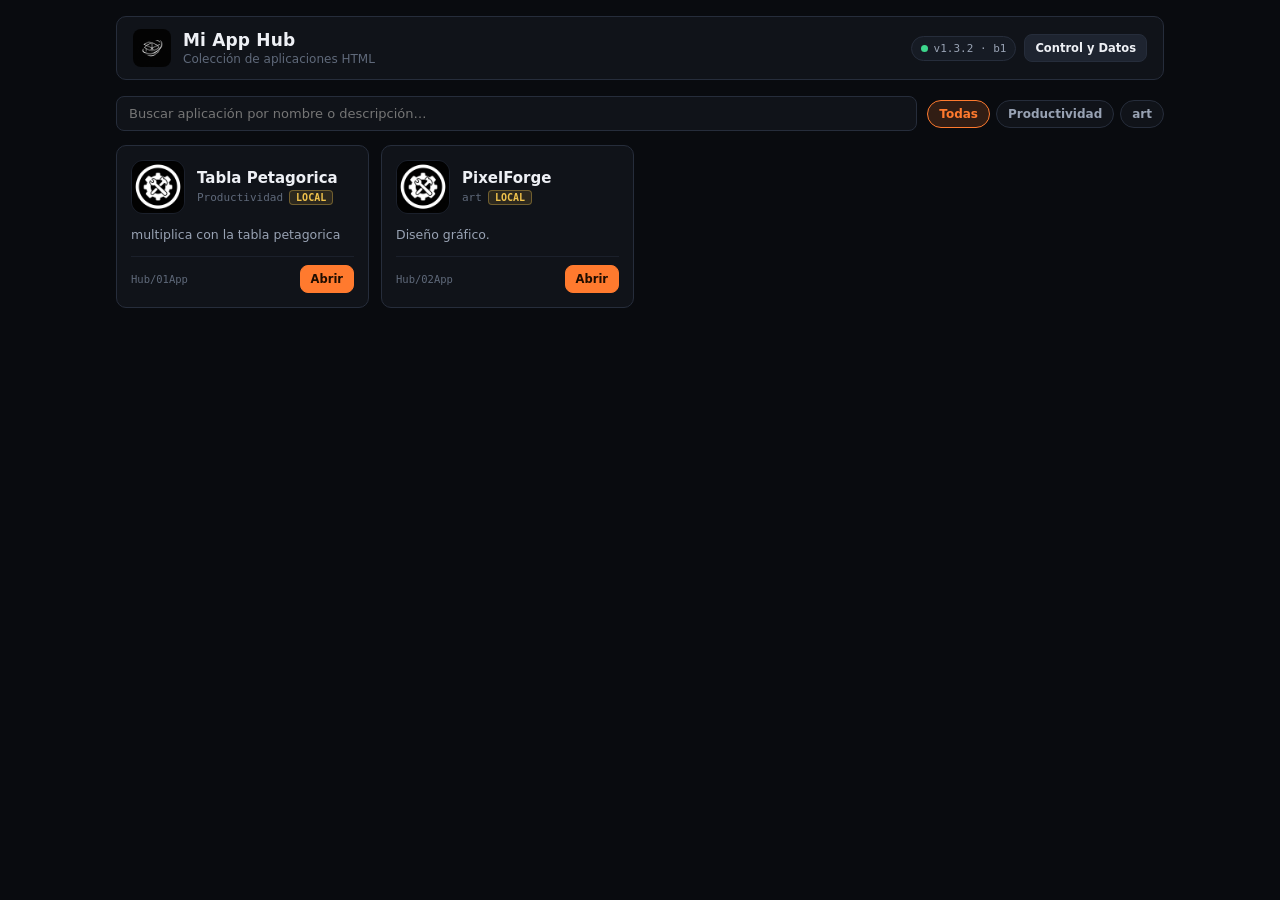
<file: index.html>
<!DOCTYPE html>
<html lang="es">
<head>
<meta charset="UTF-8">
<meta name="viewport" content="width=device-width, initial-scale=1, maximum-scale=1, viewport-fit=cover">
<meta name="theme-color" content="#101319">
<title>App Hub Studio</title>
<link rel="manifest" href="./Worker/manifest.webmanifest">
<link rel="icon" type="image/png" sizes="192x192" href="./Worker/pwa-icon-192.png">
<link rel="apple-touch-icon" href="./Worker/pwa-icon-192.png">
<style>
:root{
  --bg:#090b0f;
  --bg-elev:#101319;
  --bg-elev-2:#161b24;
  --bg-elev-3:#1e2430;
  --line:#262d3b;
  --line-soft:#1b202b;
  --text:#eef0f5;
  --text-dim:#98a2b3;
  --text-faint:#5f697a;
  --fire:#ff7a2e;
  --fire-glow:rgba(255,122,46,.16);
  --gold:#f0c24b;
  --ok:#3dd68c;
  --danger:#ff5c5c;
  --radius:10px;
  --sans:system-ui,-apple-system,'Segoe UI',Roboto,sans-serif;
  --mono:ui-monospace,SFMono-Regular,Menlo,Consolas,monospace;
}
*{box-sizing:border-box;}
html,body{margin:0;padding:0;background:var(--bg);color:var(--text);font-family:var(--sans);min-height:100vh;}
button,input,select{font-family:inherit;}

#hub{max-width:1080px;margin:0 auto;padding:16px 16px 48px;}

/* Header */
header.top{
  display:flex;align-items:center;justify-content:space-between;gap:12px;flex-wrap:wrap;
  background:var(--bg-elev);border:1px solid var(--line);border-radius:var(--radius);
  padding:12px 16px;margin-bottom:16px;
}
.brand{display:flex;align-items:center;gap:12px;}
.brand img{width:38px;height:38px;border-radius:8px;}
.brand h1{margin:0;font-size:17px;font-weight:800;letter-spacing:.01em;}
.brand p{margin:2px 0 0;font-size:12px;color:var(--text-faint);}

.top-actions{display:flex;align-items:center;gap:8px;flex-wrap:wrap;}
.ver-badge{
  font-family:var(--mono);font-size:11px;color:var(--text-dim);
  background:var(--bg-elev-2);border:1px solid var(--line);
  padding:5px 9px;border-radius:999px;display:inline-flex;align-items:center;gap:6px;
}
.ver-badge .dot{width:7px;height:7px;border-radius:50%;background:var(--ok);}

.btn{
  background:var(--bg-elev-3);border:1px solid var(--line);color:var(--text);
  padding:8px 12px;border-radius:8px;font-size:12.5px;font-weight:600;cursor:pointer;
  display:inline-flex;align-items:center;gap:6px;text-decoration:none;
}
.btn:hover{border-color:var(--text-dim);}
.btn.primary{background:var(--fire);border-color:var(--fire);color:#1f0d00;font-weight:700;}
.btn.gold{background:var(--gold);border-color:var(--gold);color:#201700;font-weight:700;}
.btn.sm{padding:6px 10px;font-size:11.5px;}

/* Controls bar */
.toolbar{
  display:flex;align-items:center;justify-content:space-between;gap:10px;flex-wrap:wrap;
  margin-bottom:14px;
}
.search-wrap{flex:1;min-width:210px;position:relative;}
.search-wrap input{
  width:100%;background:var(--bg-elev);border:1px solid var(--line);color:var(--text);
  border-radius:8px;padding:9px 12px;font-size:13px;outline:none;
}
.search-wrap input:focus{border-color:var(--fire);}

.chips{display:flex;gap:6px;flex-wrap:wrap;}
.chip{
  background:var(--bg-elev);border:1px solid var(--line);color:var(--text-dim);
  padding:6px 11px;border-radius:999px;font-size:12px;cursor:pointer;font-weight:600;
}
.chip.active{border-color:var(--fire);color:var(--fire);background:var(--fire-glow);}

/* Grid */
.apps-grid{
  display:grid;
  grid-template-columns:repeat(auto-fill, minmax(250px, 1fr));
  gap:12px;
}
.app-card{
  background:var(--bg-elev);border:1px solid var(--line);border-radius:var(--radius);
  padding:14px;display:flex;flex-direction:column;gap:12px;
  transition:transform .14s ease, border-color .14s ease;
}
.app-card:hover{border-color:var(--fire);transform:translateY(-2px);}
.app-head{display:flex;align-items:center;gap:12px;}
.app-icon{
  width:54px;height:54px;border-radius:12px;object-fit:cover;
  background:var(--bg-elev-2);border:1px solid var(--line-soft);flex-shrink:0;
}
.app-meta{min-width:0;flex:1;}
.app-title{font-size:15px;font-weight:700;margin:0;white-space:nowrap;overflow:hidden;text-overflow:ellipsis;}
.app-sub{
  font-family:var(--mono);font-size:11px;color:var(--text-faint);margin-top:3px;
  display:flex;align-items:center;gap:6px;
}
.tag-mini{
  font-size:10px;font-weight:700;color:var(--gold);background:rgba(240,194,75,.12);
  border:1px solid rgba(240,194,75,.35);padding:1px 6px;border-radius:4px;
}
.app-desc{font-size:12.5px;color:var(--text-dim);margin:0;line-height:1.45;flex:1;}
.app-foot{display:flex;align-items:center;justify-content:space-between;gap:8px;padding-top:8px;border-top:1px solid var(--line-soft);}
.app-path{font-family:var(--mono);font-size:10.5px;color:var(--text-faint);overflow:hidden;text-overflow:ellipsis;white-space:nowrap;}

.empty{
  border:1px dashed var(--line);border-radius:var(--radius);padding:28px;text-align:center;
  color:var(--text-faint);font-size:13px;grid-column:1/-1;
}

/* Config / Data control modal */
.modal-backdrop{
  position:fixed;inset:0;background:rgba(0,0,0,.72);backdrop-filter:blur(4px);
  display:none;align-items:center;justify-content:center;padding:16px;z-index:50;
}
.modal-backdrop.open{display:flex;}
.modal{
  background:var(--bg-elev);border:1px solid var(--line);border-radius:var(--radius);
  width:100%;max-width:460px;overflow:hidden;
}
.modal-head{
  display:flex;align-items:center;justify-content:space-between;padding:12px 16px;
  background:var(--bg-elev-2);border-bottom:1px solid var(--line-soft);font-weight:700;
}
.modal-body{padding:16px;display:flex;flex-direction:column;gap:12px;font-size:13px;}
.kv{
  display:flex;justify-content:space-between;gap:8px;padding:8px 10px;
  background:var(--bg-elev-2);border:1px solid var(--line-soft);border-radius:6px;
  font-family:var(--mono);font-size:11.5px;
}
.kv span:first-child{color:var(--text-dim);}

.modal.wide{max-width:600px;max-height:88vh;display:flex;flex-direction:column;}
.modal.wide .modal-body{overflow-y:auto;}
.sec-label{
  font-family:var(--mono);font-size:10.5px;font-weight:700;text-transform:uppercase;
  letter-spacing:.06em;color:var(--text-dim);margin-top:6px;padding-top:10px;border-top:1px solid var(--line-soft);
  display:flex;justify-content:space-between;align-items:center;
}
.data-list{display:flex;flex-direction:column;gap:6px;}
.data-row{
  display:flex;align-items:center;justify-content:space-between;gap:8px;
  background:var(--bg-elev-2);border:1px solid var(--line-soft);border-radius:6px;padding:8px 10px;
}
.data-row-info{min-width:0;flex:1;}
.data-row-title{font-size:12.5px;font-weight:600;white-space:nowrap;overflow:hidden;text-overflow:ellipsis;}
.data-row-sub{font-family:var(--mono);font-size:10.5px;color:var(--text-faint);white-space:nowrap;overflow:hidden;text-overflow:ellipsis;}
.btn.danger{background:transparent;border-color:var(--danger);color:var(--danger);}
.btn.danger:hover{background:rgba(255,92,92,.12);}

/* In-app viewer with stealth collapsible Home bar */
.viewer{
  position:fixed;inset:0;background:var(--bg);z-index:60;display:none;
}
.viewer.open{display:block;}
.viewer iframe{width:100%;height:100%;border:none;background:#fff;display:block;}

.viewer-dock{
  position:fixed;top:0;left:50%;transform:translateX(-50%);z-index:70;
  display:flex;flex-direction:column;align-items:center;pointer-events:none;
}
.viewer-pill{
  pointer-events:auto;
  background:rgba(16,19,25,.68);backdrop-filter:blur(8px);
  border:1px solid rgba(255,255,255,.14);border-top:none;
  color:var(--text-dim);font-family:var(--mono);font-size:10.5px;font-weight:700;
  padding:3px 14px 4px;border-radius:0 0 10px 10px;cursor:pointer;
  opacity:.42;transition:opacity .2s ease, background .2s ease;
  display:flex;align-items:center;gap:5px;
}
.viewer-pill:hover, .viewer-pill:focus-visible{opacity:1;background:rgba(16,19,25,.95);color:var(--text);}
.viewer-dock.expanded .viewer-pill{display:none;}

.viewer-bar{
  pointer-events:auto;
  display:none;align-items:center;gap:8px;
  margin-top:6px;padding:6px 10px;
  background:rgba(16,19,25,.94);backdrop-filter:blur(10px);
  border:1px solid var(--line);border-radius:999px;
  box-shadow:0 8px 28px rgba(0,0,0,.55);
  max-width:94vw;
}
.viewer-dock.expanded .viewer-bar{display:flex;}
.viewer-title{font-weight:700;font-size:12.5px;white-space:nowrap;overflow:hidden;text-overflow:ellipsis;max-width:160px;}
.viewer-bar .btn{border-radius:999px;padding:5px 10px;font-size:11.5px;}

.toast{
  position:fixed;left:50%;bottom:24px;transform:translateX(-50%);background:var(--bg-elev-3);
  border:1px solid var(--line);color:var(--text);padding:9px 14px;border-radius:8px;
  font-size:12px;z-index:80;opacity:0;pointer-events:none;transition:opacity .2s ease;
}
.toast.show{opacity:1;}
</style>
</head>
<body>
<div id="hub">
  <header class="top">
    <div class="brand">
      <img src="./Worker/pwa-icon-192.png" alt="Hub">
      <div>
        <h1 id="hubTitle">Mi App Hub</h1>
        <p id="hubSubtitle">Cargando configuración…</p>
      </div>
    </div>
    <div class="top-actions">
      <span class="ver-badge" id="verBadge"><span class="dot"></span><span id="verText">v—</span></span>
      <button class="btn gold sm" id="installPwaBtn" type="button" style="display:none;">Instalar PWA</button>
      <button class="btn sm" id="openSettingsBtn" type="button">Control y Datos</button>
    </div>
  </header>

  <div class="toolbar">
    <div class="search-wrap">
      <input type="search" id="searchInput" placeholder="Buscar aplicación por nombre o descripción…">
    </div>
    <div class="chips" id="categoryChips"></div>
  </div>

  <main class="apps-grid" id="appsGrid">
    <div class="empty">Cargando aplicaciones desde <code>hub_apps_data.json</code>…</div>
  </main>
</div>

<!-- Modal Control y Datos -->
<div class="modal-backdrop" id="settingsModal">
  <div class="modal wide">
    <div class="modal-head">
      <span>Control de Versión, Datos y Workers</span>
      <button class="btn sm" id="closeSettingsBtn" type="button">Cerrar</button>
    </div>
    <div class="modal-body">
      <div class="kv"><span>Versión del Hub</span><b id="infoVersion">—</b></div>
      <div class="kv"><span>Build / Caché</span><b id="infoCache">—</b></div>
      <div class="kv"><span>Apps registradas</span><b id="infoCount">0</b></div>
      <div class="kv">
        <span>Modo de apertura</span>
        <select id="launchModeSelect" style="background:var(--bg);color:var(--text);border:1px solid var(--line);border-radius:4px;padding:2px 6px;">
          <option value="internal">Dentro del Hub (visor sigiloso)</option>
          <option value="tab">Nueva pestaña</option>
        </select>
      </div>
      <div style="display:flex;gap:8px;flex-wrap:wrap;">
        <button class="btn primary" id="checkUpdatesBtn" type="button" style="flex:1;">Buscar nuevas apps</button>
        <button class="btn" id="clearCacheBtn" type="button" style="flex:1;">Limpiar caché del Hub</button>
      </div>

      <div class="sec-label">
        <span>Datos y Workers por App</span>
        <button class="btn sm" id="refreshDataBtn" type="button">Actualizar</button>
      </div>
      <div class="data-list" id="perAppDataList"></div>

      <div class="sec-label">
        <span>Inspector manual (Storage / IndexedDB / Cachés / Workers)</span>
      </div>
      <div class="data-list" id="rawStorageList"></div>
    </div>
  </div>
</div>

<!-- Visor interno con barra superior sigilosa -->
<div class="viewer" id="appViewer">
  <div class="viewer-dock" id="viewerDock">
    <button class="viewer-pill" id="viewerExpandBtn" type="button" title="Desplegar menú del Hub">▼ Hub</button>
    <div class="viewer-bar">
      <button class="btn primary sm" id="viewerBackBtn" type="button">← Home</button>
      <span class="viewer-title" id="viewerTitle">App</span>
      <a class="btn sm" id="viewerExternalBtn" target="_blank" rel="noopener">↗</a>
      <button class="btn sm" id="viewerCollapseBtn" type="button" title="Plegar">▲</button>
    </div>
  </div>
  <iframe id="viewerFrame" title="App"></iframe>
</div>

<div class="toast" id="toast"></div>

<script>
const $ = (id) => document.getElementById(id);
const PREF_KEY = 'apphub_prefs_v1';
let hubVersion = null;
let appsData = [];
let activeCategory = 'Todas';
let deferredPrompt = null;

function showToast(msg){
  const t = $('toast');
  t.textContent = msg;
  t.classList.add('show');
  clearTimeout(showToast._t);
  showToast._t = setTimeout(() => t.classList.remove('show'), 2600);
}

function getLaunchMode(){
  try { return JSON.parse(localStorage.getItem(PREF_KEY) || '{}').launchMode || 'internal'; }
  catch(e){ return 'internal'; }
}
function setLaunchMode(mode){
  try { localStorage.setItem(PREF_KEY, JSON.stringify({ launchMode: mode })); } catch(e){}
}

/* ---------- PWA Service Worker ---------- */
async function registerPWA(){
  if (!('serviceWorker' in navigator)) return;
  try {
    const reg = await navigator.serviceWorker.register('./sw.js', { scope: './' });
    reg.addEventListener('updatefound', () => {
      const nw = reg.installing;
      if (!nw) return;
      nw.addEventListener('statechange', () => {
        if (nw.state === 'installed' && navigator.serviceWorker.controller) {
          nw.postMessage({ type: 'SKIP_WAITING' });
          showToast('Nueva versión del Hub lista.');
        }
      });
    });
  } catch (err) {
    console.warn('SW no registrado:', err);
  }
}

window.addEventListener('beforeinstallprompt', (e) => {
  e.preventDefault();
  deferredPrompt = e;
  $('installPwaBtn').style.display = 'inline-flex';
});
$('installPwaBtn').addEventListener('click', async () => {
  if (!deferredPrompt) return;
  deferredPrompt.prompt();
  await deferredPrompt.userChoice;
  deferredPrompt = null;
  $('installPwaBtn').style.display = 'none';
});

/* ---------- Load Version & Apps JSON ---------- */
async function loadHubData(manual = false){
  try {
    const bust = Date.now();
    const verRes = await fetch(`./hub_version.json?t=${bust}`, { cache: 'no-store' });
    if (verRes.ok) {
      hubVersion = await verRes.json();
      const prevVer = localStorage.getItem('apphub_last_ver');
      const curVer = `${hubVersion.version}-${hubVersion.build}`;
      if (prevVer && prevVer !== curVer) {
        showToast(`Hub actualizado a v${hubVersion.version} (build ${hubVersion.build})`);
      }
      localStorage.setItem('apphub_last_ver', curVer);
    }

    const vTag = hubVersion ? `${hubVersion.version}.${hubVersion.build}` : bust;
    const dataRes = await fetch(`./hub_apps_data.json?v=${encodeURIComponent(vTag)}&t=${bust}`, { cache: 'no-store' });
    if (!dataRes.ok) throw new Error('No se pudo leer hub_apps_data.json');
    const cfg = await dataRes.json();

    $('hubTitle').textContent = cfg.hubTitle || 'Mi App Hub';
    $('hubSubtitle').textContent = cfg.hubSubtitle || 'Aplicaciones HTML';
    appsData = Array.isArray(cfg.apps) ? cfg.apps : [];

    updateMetaUI();
    renderCategories();
    renderApps();
    if (manual) showToast(`Sincronizado: ${appsData.length} apps cargadas.`);
  } catch (err) {
    console.error(err);
    $('appsGrid').innerHTML = `<div class="empty">Error cargando configuración: ${err.message}.<br>Asegurate de abrir el Hub desde un servidor HTTP/HTTPS (ej. localhost).</div>`;
  }
}

function updateMetaUI(){
  const vStr = hubVersion ? `v${hubVersion.version} · b${hubVersion.build}` : 'v1.0';
  $('verText').textContent = vStr;
  $('infoVersion').textContent = hubVersion ? `${hubVersion.version} (${hubVersion.notes || ''})` : '—';
  $('infoCache').textContent = hubVersion ? (hubVersion.cacheName || `build ${hubVersion.build}`) : '—';
  $('infoCount').textContent = String(appsData.length);
  $('launchModeSelect').value = getLaunchMode();
}

function renderCategories(){
  const cats = ['Todas', ...new Set(appsData.map(a => a.category || 'General'))];
  const wrap = $('categoryChips');
  wrap.innerHTML = '';
  cats.forEach(cat => {
    const btn = document.createElement('button');
    btn.className = 'chip' + (cat === activeCategory ? ' active' : '');
    btn.type = 'button';
    btn.textContent = cat;
    btn.onclick = () => {
      activeCategory = cat;
      renderCategories();
      renderApps();
    };
    wrap.appendChild(btn);
  });
}

function buildAppUrl(app){
  const folder = (app.folder || '').replace(/\/+$/, '');
  const entry = (app.entry || 'index.html').replace(/^\/+/, '');
  return `./${folder}/${entry}`;
}

function renderApps(){
  const q = $('searchInput').value.trim().toLowerCase();
  const grid = $('appsGrid');
  const filtered = appsData.filter(app => {
    const matchCat = activeCategory === 'Todas' || (app.category || 'General') === activeCategory;
    const matchQ = !q || (app.name||'').toLowerCase().includes(q) || (app.description||'').toLowerCase().includes(q);
    return matchCat && matchQ;
  });

  if (!filtered.length){
    grid.innerHTML = '<div class="empty">No se encontraron aplicaciones con ese filtro.</div>';
    return;
  }

  grid.innerHTML = '';
  filtered.forEach(app => {
    const url = buildAppUrl(app);
    const card = document.createElement('article');
    card.className = 'app-card';
    card.innerHTML = `
      <div class="app-head">
        <img class="app-icon" src="./${app.icon || 'assets/icono1.png'}" alt="">
        <div class="app-meta">
          <h2 class="app-title">${app.name || app.id}</h2>
          <div class="app-sub">
            <span>${app.category || 'General'}</span>
            ${app.badge ? `<span class="tag-mini">${app.badge}</span>` : ''}
          </div>
        </div>
      </div>
      <p class="app-desc">${app.description || 'Sin descripción.'}</p>
      <div class="app-foot">
        <span class="app-path">${app.folder || ''}</span>
        <button class="btn primary sm" type="button">Abrir</button>
      </div>
    `;
    card.querySelector('button').onclick = () => launchApp(app, url);
    grid.appendChild(card);
  });
}

function launchApp(app, url){
  if (getLaunchMode() === 'tab') {
    window.open(url, '_blank', 'noopener');
    return;
  }
  $('viewerTitle').textContent = app.name || app.id;
  $('viewerExternalBtn').href = url;
  $('viewerDock').classList.remove('expanded');
  $('viewerFrame').src = url;
  $('appViewer').classList.add('open');
}

/* ---------- Per-App Data & Worker Control ---------- */
function getMatchingLocalKeys(app){
  const keys = [];
  const prefix = (app.storagePrefix || '').toLowerCase();
  const explicit = Array.isArray(app.storageKeys) ? app.storageKeys : [];
  const idLower = (app.id || '').toLowerCase();
  for (let i = 0; i < localStorage.length; i++){
    const k = localStorage.key(i);
    if (!k || k === PREF_KEY || k === 'apphub_last_ver') continue;
    const kl = k.toLowerCase();
    if (explicit.includes(k) || (prefix && kl.startsWith(prefix)) || (idLower && kl.includes(idLower))) {
      keys.push(k);
    }
  }
  return keys;
}

function formatBytes(bytes){
  if (bytes < 1024) return bytes + ' B';
  return (bytes / 1024).toFixed(1) + ' KB';
}

async function getAppResources(app){
  const lsKeys = getMatchingLocalKeys(app);
  let lsBytes = 0;
  lsKeys.forEach(k => { lsBytes += (localStorage.getItem(k) || '').length * 2; });

  const idLower = (app.id || '').toLowerCase();
  const folderNorm = (app.folder || '').replace(/^\/+|\/+$/g, '').toLowerCase();
  const cachePrefix = (app.cachePrefix || '').toLowerCase();
  const explicitDbs = Array.isArray(app.indexedDBs) ? app.indexedDBs : [];

  let swRegs = [];
  if ('serviceWorker' in navigator){
    const regs = await navigator.serviceWorker.getRegistrations();
    swRegs = regs.filter(r => folderNorm && r.scope.toLowerCase().includes('/' + folderNorm));
  }

  let cacheNames = [];
  if ('caches' in window){
    const allCaches = await caches.keys();
    cacheNames = allCaches.filter(c => {
      const cl = c.toLowerCase();
      return (cachePrefix && cl.startsWith(cachePrefix)) || (idLower && cl.includes(idLower));
    });
  }

  let dbNames = [];
  if ('indexedDB' in window && indexedDB.databases){
    try{
      const dbs = await indexedDB.databases();
      dbNames = dbs.map(d => d.name).filter(n => n && (explicitDbs.includes(n) || (idLower && n.toLowerCase().includes(idLower))));
    }catch(e){}
  }

  return { lsKeys, lsBytes, swRegs, cacheNames, dbNames };
}

async function clearAppData(app){
  const res = await getAppResources(app);
  res.lsKeys.forEach(k => localStorage.removeItem(k));
  for (const reg of res.swRegs){ await reg.unregister(); }
  for (const c of res.cacheNames){ await caches.delete(c); }
  for (const db of res.dbNames){
    await new Promise(resolve => {
      const req = indexedDB.deleteDatabase(db);
      req.onsuccess = req.onerror = req.onblocked = () => resolve();
    });
  }
  showToast(`Datos y workers de "${app.name || app.id}" eliminados.`);
  await renderDataControl();
}

async function renderDataControl(){
  const perAppEl = $('perAppDataList');
  const rawEl = $('rawStorageList');
  perAppEl.innerHTML = '<div class="data-row"><div class="data-row-sub">Analizando…</div></div>';
  rawEl.innerHTML = '';

  const rows = [];
  for (const app of appsData){
    const res = await getAppResources(app);
    const totalItems = res.lsKeys.length + res.swRegs.length + res.cacheNames.length + res.dbNames.length;
    const summary = `${res.lsKeys.length} claves (${formatBytes(res.lsBytes)}) · ${res.dbNames.length} DB · ${res.cacheNames.length} caché · ${res.swRegs.length} SW`;
    const row = document.createElement('div');
    row.className = 'data-row';
    row.innerHTML = `
      <div class="data-row-info">
        <div class="data-row-title">${app.name || app.id}</div>
        <div class="data-row-sub">${summary}</div>
      </div>
      <button class="btn danger sm" type="button" ${totalItems === 0 ? 'disabled' : ''}>Borrar</button>
    `;
    row.querySelector('button').onclick = () => {
      if (confirm(`¿Eliminar todos los datos y workers de "${app.name || app.id}"?`)) clearAppData(app);
    };
    rows.push(row);
  }
  perAppEl.innerHTML = '';
  if (!rows.length) perAppEl.innerHTML = '<div class="data-row"><div class="data-row-sub">Sin apps registradas.</div></div>';
  else rows.forEach(r => perAppEl.appendChild(r));

  const addRawRow = (title, sub, onDel, disabled = false) => {
    const r = document.createElement('div');
    r.className = 'data-row';
    r.innerHTML = `
      <div class="data-row-info">
        <div class="data-row-title">${title}</div>
        <div class="data-row-sub">${sub}</div>
      </div>
      <button class="btn danger sm" type="button" ${disabled ? 'disabled' : ''}>Eliminar</button>
    `;
    r.querySelector('button').onclick = onDel;
    rawEl.appendChild(r);
  };

  if ('serviceWorker' in navigator){
    const regs = await navigator.serviceWorker.getRegistrations();
    regs.forEach(reg => {
      const isHub = reg.active && reg.active.scriptURL.endsWith('/sw.js') && new URL(reg.scope).pathname === '/';
      addRawRow(
        `Worker: ${new URL(reg.scope).pathname}`,
        isHub ? 'Service Worker principal del Hub' : (reg.active ? reg.active.scriptURL : 'Registrado'),
        async () => { await reg.unregister(); showToast('Worker desregistrado.'); renderDataControl(); },
        isHub
      );
    });
  }

  if ('indexedDB' in window && indexedDB.databases){
    try{
      const dbs = await indexedDB.databases();
      dbs.forEach(d => {
        if (!d.name) return;
        addRawRow(`IndexedDB: ${d.name}`, `Versión ${d.version || 1}`, async () => {
          await new Promise(res => { const req = indexedDB.deleteDatabase(d.name); req.onsuccess = req.onerror = req.onblocked = res; });
          showToast(`IndexedDB "${d.name}" eliminada.`);
          renderDataControl();
        });
      });
    }catch(e){}
  }

  if ('caches' in window){
    const allC = await caches.keys();
    allC.forEach(c => {
      addRawRow(`Caché: ${c}`, 'CacheStorage', async () => {
        await caches.delete(c);
        showToast(`Caché "${c}" eliminada.`);
        renderDataControl();
      });
    });
  }

  for (let i = 0; i < localStorage.length; i++){
    const k = localStorage.key(i);
    if (!k || k === PREF_KEY || k === 'apphub_last_ver') continue;
    const size = formatBytes((localStorage.getItem(k) || '').length * 2);
    addRawRow(`Storage: ${k}`, `localStorage · ${size}`, () => {
      localStorage.removeItem(k);
      showToast(`Clave "${k}" eliminada.`);
      renderDataControl();
    });
  }

  if (!rawEl.children.length){
    rawEl.innerHTML = '<div class="data-row"><div class="data-row-sub">No hay datos ni workers externos almacenados.</div></div>';
  }
}

/* ---------- Events ---------- */
$('searchInput').addEventListener('input', renderApps);
$('openSettingsBtn').addEventListener('click', () => {
  $('settingsModal').classList.add('open');
  renderDataControl();
});
$('refreshDataBtn').addEventListener('click', renderDataControl);
$('closeSettingsBtn').addEventListener('click', () => $('settingsModal').classList.remove('open'));
$('settingsModal').addEventListener('click', (e) => { if (e.target === $('settingsModal')) $('settingsModal').classList.remove('open'); });
$('launchModeSelect').addEventListener('change', (e) => { setLaunchMode(e.target.value); showToast('Modo de apertura guardado.'); });

$('checkUpdatesBtn').addEventListener('click', async () => {
  await loadHubData(true);
  if ('serviceWorker' in navigator) {
    const reg = await navigator.serviceWorker.getRegistration();
    if (reg) reg.update();
  }
});

$('clearCacheBtn').addEventListener('click', async () => {
  if ('serviceWorker' in navigator && navigator.serviceWorker.controller) {
    navigator.serviceWorker.controller.postMessage({ type: 'CLEAR_CACHES' });
  }
  if ('caches' in window) {
    const keys = await caches.keys();
    await Promise.all(keys.map(k => caches.delete(k)));
  }
  showToast('Caché limpiada. Recargando…');
  setTimeout(() => location.reload(), 600);
});

$('viewerExpandBtn').addEventListener('click', () => $('viewerDock').classList.add('expanded'));
$('viewerCollapseBtn').addEventListener('click', () => $('viewerDock').classList.remove('expanded'));
$('viewerBackBtn').addEventListener('click', () => {
  $('appViewer').classList.remove('open');
  $('viewerDock').classList.remove('expanded');
  $('viewerFrame').src = 'about:blank';
});

registerPWA();
loadHubData(false);
</script>
</body>
</html>
</file>
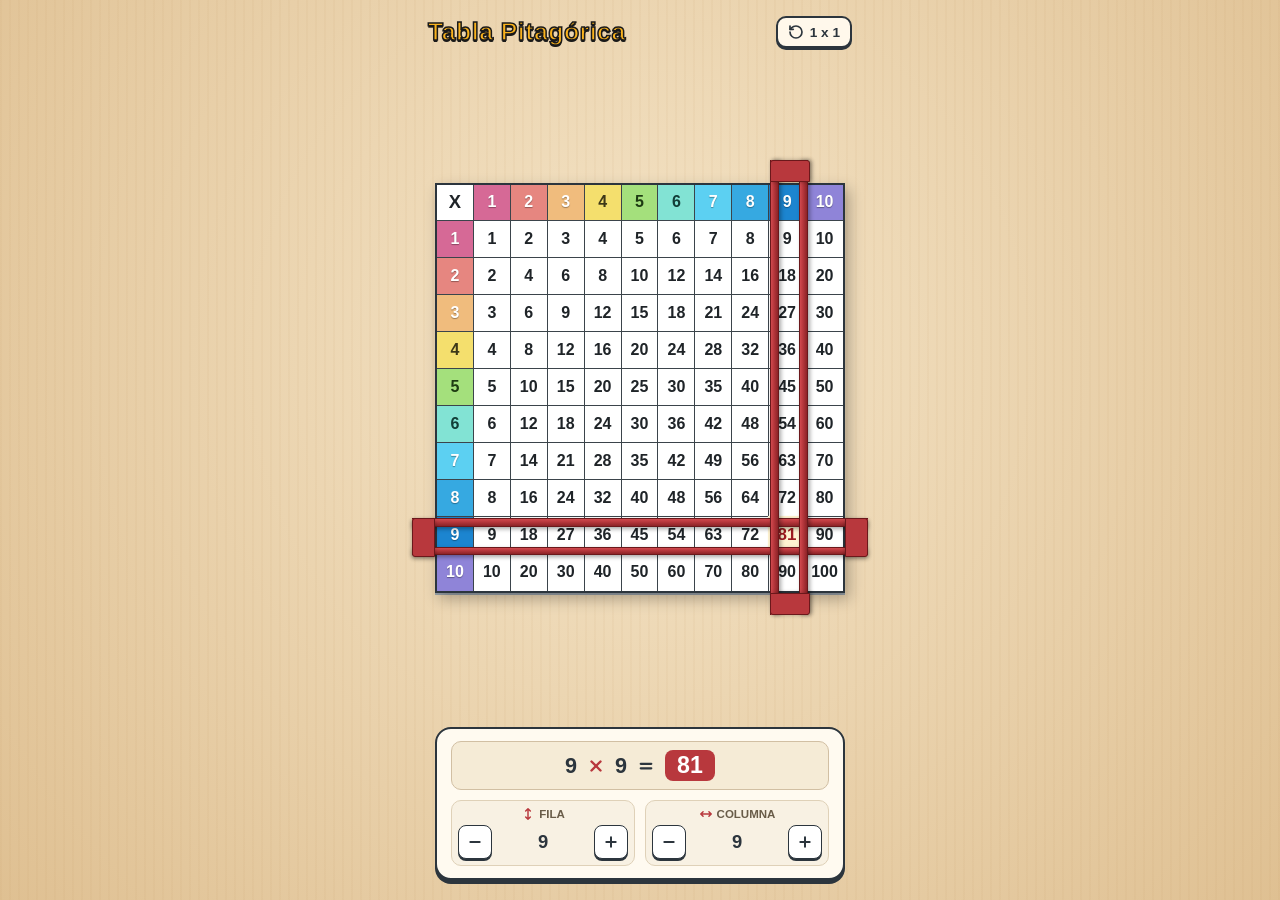
<file: Hub/01App/index.html>
<!DOCTYPE html>
<html lang="es">
<head>
<meta charset="UTF-8">
<meta name="viewport" content="width=device-width, initial-scale=1.0, maximum-scale=1.0, user-scalable=no">
<title>Tabla Pitagórica</title>
<style>
  :root {
    --wood-light: #edd7b4;
    --wood-dark: #dfb982;
    --board-border: #2c353d;
    --grid-line: #3b444b;
    --ribbon-red: #b8383d;
    --ribbon-dark: #8c2327;
    --ribbon-highlight: #d1494e;
    --text-dark: #1f2428;
  }

  * {
    box-sizing: border-box;
    margin: 0;
    padding: 0;
    -webkit-tap-highlight-color: transparent;
    user-select: none;
  }

  body {
    font-family: 'Segoe UI', Roboto, Helvetica, Arial, sans-serif;
    min-height: 100dvh;
    display: flex;
    flex-direction: column;
    align-items: center;
    justify-content: space-between;
    padding: 16px 8px 20px;
    background-color: var(--wood-light);
    background-image: 
      repeating-linear-gradient(90deg, rgba(185,140,85,0.06) 0px, rgba(185,140,85,0.06) 2px, transparent 2px, transparent 9px),
      radial-gradient(circle at 50% 40%, #f5e5c8 0%, #dfc092 100%);
    overflow-x: hidden;
  }

  header {
    width: 100%;
    max-width: 440px;
    display: flex;
    align-items: center;
    justify-content: space-between;
    padding: 0 8px;
  }

  h1 {
    font-size: 1.55rem;
    font-weight: 900;
    color: #f9b21d;
    -webkit-text-stroke: 1.5px #1a1a1a;
    text-shadow: 0 2px 0 #1a1a1a;
    letter-spacing: 0.5px;
  }

  .btn-reset {
    background: #fff8eb;
    border: 2px solid #2c353d;
    border-radius: 10px;
    padding: 6px 10px;
    display: flex;
    align-items: center;
    gap: 6px;
    font-size: 0.85rem;
    font-weight: 700;
    color: #2c353d;
    box-shadow: 0 2px 0 #2c353d;
    cursor: pointer;
    transition: transform 0.1s;
  }

  .btn-reset:active {
    transform: translateY(2px);
    box-shadow: 0 0 0 #2c353d;
  }

  /* Contenedor principal de la tabla y las reglas */
  .board-wrapper {
    position: relative;
    width: 92vw;
    max-width: 410px;
    aspect-ratio: 1 / 1;
    margin: 22px auto;
  }

  .grid-board {
    width: 100%;
    height: 100%;
    display: grid;
    grid-template-columns: repeat(11, 1fr);
    grid-template-rows: repeat(11, 1fr);
    background: #ffffff;
    border: 2.5px solid var(--board-border);
    box-shadow: 4px 6px 14px rgba(0, 0, 0, 0.28), 0 2px 0 #9aa3ab;
    position: relative;
    z-index: 1;
  }

  .cell {
    border-right: 1px solid var(--grid-line);
    border-bottom: 1px solid var(--grid-line);
    display: flex;
    align-items: center;
    justify-content: center;
    font-size: clamp(0.72rem, 3.3vw, 1rem);
    font-weight: 600;
    color: var(--text-dark);
    cursor: pointer;
    position: relative;
  }

  .cell:nth-child(11n) { border-right: none; }
  .cell:nth-child(n+111) { border-bottom: none; }

  /* Cabeceras con colores fieles a la imagen */
  .header-corner {
    background: #ffffff;
    font-weight: 900;
    font-size: clamp(0.85rem, 3.8vw, 1.15rem);
  }

  .header-cell {
    color: #ffffff;
    font-weight: 800;
    text-shadow: 0 1px 1px rgba(0,0,0,0.35);
  }

  .c1  { background-color: #d66996; }
  .c2  { background-color: #e68680; }
  .c3  { background-color: #f0bc7d; }
  .c4  { background-color: #f4df6d; color: #3d3818; text-shadow: none; }
  .c5  { background-color: #a4e07c; color: #1e3b12; text-shadow: none; }
  .c6  { background-color: #82e3d4; color: #123d37; text-shadow: none; }
  .c7  { background-color: #5cd0f2; }
  .c8  { background-color: #36a9e1; }
  .c9  { background-color: #1c85d0; }
  .c10 { background-color: #8f84d8; }

  /* Guías deslizables rojas (los 2 marcadores de cartulina) */
  .slider-guide {
    position: absolute;
    pointer-events: none;
    z-index: 10;
    transition: top 0.22s cubic-bezier(0.22, 1, 0.36, 1), left 0.22s cubic-bezier(0.22, 1, 0.36, 1);
  }

  /* Guía Horizontal */
  .guide-h {
    left: -5.5%;
    width: 111%;
    height: calc(100% / 11);
    top: calc((100% / 11) * 9); /* Posición inicial: 9 */
    display: flex;
    flex-direction: column;
    justify-content: space-between;
  }

  .guide-h .strip {
    width: 100%;
    height: 23%;
    background: linear-gradient(180deg, var(--ribbon-highlight), var(--ribbon-red) 40%, var(--ribbon-dark));
    box-shadow: 0 2px 4px rgba(0,0,0,0.35);
    border-top: 1px solid #6b181b;
    border-bottom: 1px solid #6b181b;
  }

  .guide-h::before,
  .guide-h::after {
    content: '';
    position: absolute;
    top: 0;
    width: 4.5%;
    height: 100%;
    background: var(--ribbon-red);
    border: 1px solid #6b181b;
    box-shadow: 0 2px 4px rgba(0,0,0,0.3);
  }
  .guide-h::before { left: 0; border-radius: 3px 0 0 3px; }
  .guide-h::after  { right: 0; border-radius: 0 3px 3px 0; }

  /* Guía Vertical */
  .guide-v {
    top: -5.5%;
    height: 111%;
    width: calc(100% / 11);
    left: calc((100% / 11) * 9); /* Posición inicial: 9 */
    display: flex;
    flex-direction: row;
    justify-content: space-between;
  }

  .guide-v .strip {
    height: 100%;
    width: 23%;
    background: linear-gradient(90deg, var(--ribbon-highlight), var(--ribbon-red) 40%, var(--ribbon-dark));
    box-shadow: 2px 0 4px rgba(0,0,0,0.35);
    border-left: 1px solid #6b181b;
    border-right: 1px solid #6b181b;
  }

  .guide-v::before,
  .guide-v::after {
    content: '';
    position: absolute;
    left: 0;
    height: 4.5%;
    width: 100%;
    background: var(--ribbon-red);
    border: 1px solid #6b181b;
    box-shadow: 2px 0 4px rgba(0,0,0,0.3);
  }
  .guide-v::before { top: 0; border-radius: 3px 3px 0 0; }
  .guide-v::after  { bottom: 0; border-radius: 0 0 3px 3px; }

  /* Efecto de entrelazado en la intersección */
  .cell.intersect {
    background-color: #fff3d1;
    font-weight: 900;
    color: #9e1b20;
    transform: scale(1.06);
    z-index: 5;
  }

  /* Panel inferior táctil para móvil */
  .controls-card {
    width: 100%;
    max-width: 410px;
    background: #fffaf0;
    border: 2.5px solid #2c353d;
    border-radius: 16px;
    padding: 12px 14px;
    box-shadow: 0 4px 0 #2c353d;
    display: flex;
    flex-direction: column;
    gap: 10px;
  }

  .result-banner {
    display: flex;
    align-items: center;
    justify-content: center;
    gap: 10px;
    background: #f5ebd6;
    border: 1.5px solid #d1bfa3;
    border-radius: 10px;
    padding: 8px;
    font-size: 1.35rem;
    font-weight: 900;
    color: #2c353d;
  }

  .result-banner .badge {
    background: var(--ribbon-red);
    color: #fff;
    padding: 2px 12px;
    border-radius: 8px;
    font-size: 1.45rem;
  }

  .sliders-row {
    display: grid;
    grid-template-columns: 1fr 1fr;
    gap: 10px;
  }

  .stepper {
    display: flex;
    flex-direction: column;
    align-items: center;
    gap: 4px;
    background: #f8f1e3;
    padding: 6px;
    border-radius: 10px;
    border: 1px solid #dfd1b8;
  }

  .stepper-label {
    font-size: 0.72rem;
    font-weight: 800;
    text-transform: uppercase;
    color: #695c48;
    display: flex;
    align-items: center;
    gap: 4px;
  }

  .stepper-controls {
    display: flex;
    align-items: center;
    justify-content: space-between;
    width: 100%;
  }

  .step-btn {
    width: 34px;
    height: 34px;
    border-radius: 8px;
    border: 1.5px solid #2c353d;
    background: #ffffff;
    display: flex;
    align-items: center;
    justify-content: center;
    cursor: pointer;
    box-shadow: 0 2px 0 #2c353d;
  }

  .step-btn:active {
    transform: translateY(2px);
    box-shadow: none;
  }

  .step-val {
    font-size: 1.15rem;
    font-weight: 900;
    color: #2c353d;
  }
</style>
</head>
<body>

  <header>
    <h1>Tabla Pitagórica</h1>
    <button class="btn-reset" id="btnReset" aria-label="Reiniciar">
      <svg width="16" height="16" viewBox="0 0 24 24" fill="none" stroke="currentColor" stroke-width="2.5" stroke-linecap="round" stroke-linejoin="round">
        <path d="M3 12a9 9 0 1 0 9-9 9.75 9.75 0 0 0-6.74 2.74L3 8"/>
        <path d="M3 3v5h5"/>
      </svg>
      <span>1 x 1</span>
    </button>
  </header>

  <main class="board-wrapper" id="boardWrapper">
    <div class="grid-board" id="gridBoard"></div>

    <!-- Marcador deslizante horizontal -->
    <div class="slider-guide guide-h" id="guideH">
      <div class="strip"></div>
      <div class="strip"></div>
    </div>

    <!-- Marcador deslizante vertical -->
    <div class="slider-guide guide-v" id="guideV">
      <div class="strip"></div>
      <div class="strip"></div>
    </div>
  </main>

  <section class="controls-card">
    <div class="result-banner">
      <span id="eqRow">9</span>
      <svg width="18" height="18" viewBox="0 0 24 24" fill="none" stroke="#b8383d" stroke-width="3.2" stroke-linecap="round">
        <line x1="18" y1="6" x2="6" y2="18"></line>
        <line x1="6" y1="6" x2="18" y2="18"></line>
      </svg>
      <span id="eqCol">9</span>
      <svg width="18" height="18" viewBox="0 0 24 24" fill="none" stroke="#2c353d" stroke-width="3" stroke-linecap="round">
        <line x1="5" y1="9" x2="19" y2="9"></line>
        <line x1="5" y1="15" x2="19" y2="15"></line>
      </svg>
      <span class="badge" id="eqRes">81</span>
    </div>

    <div class="sliders-row">
      <!-- Control Fila (Horizontal) -->
      <div class="stepper">
        <span class="stepper-label">
          <svg width="14" height="14" viewBox="0 0 24 24" fill="none" stroke="#b8383d" stroke-width="2.5" stroke-linecap="round" stroke-linejoin="round">
            <path d="M12 3v18M8 7l4-4 4 4M8 17l4 4 4-4"/>
          </svg>
          Fila
        </span>
        <div class="stepper-controls">
          <button class="step-btn" data-target="row" data-dir="-1" aria-label="Subir fila">
            <svg width="16" height="16" viewBox="0 0 24 24" fill="none" stroke="#2c353d" stroke-width="3" stroke-linecap="round"><line x1="5" y1="12" x2="19" y2="12"/></svg>
          </button>
          <span class="step-val" id="valRow">9</span>
          <button class="step-btn" data-target="row" data-dir="1" aria-label="Bajar fila">
            <svg width="16" height="16" viewBox="0 0 24 24" fill="none" stroke="#2c353d" stroke-width="3" stroke-linecap="round"><line x1="12" y1="5" x2="12" y2="19"/><line x1="5" y1="12" x2="19" y2="12"/></svg>
          </button>
        </div>
      </div>

      <!-- Control Columna (Vertical) -->
      <div class="stepper">
        <span class="stepper-label">
          <svg width="14" height="14" viewBox="0 0 24 24" fill="none" stroke="#b8383d" stroke-width="2.5" stroke-linecap="round" stroke-linejoin="round">
            <path d="M3 12h18M7 8l-4 4 4 4M17 8l4 4-4 4"/>
          </svg>
          Columna
        </span>
        <div class="stepper-controls">
          <button class="step-btn" data-target="col" data-dir="-1" aria-label="Columna anterior">
            <svg width="16" height="16" viewBox="0 0 24 24" fill="none" stroke="#2c353d" stroke-width="3" stroke-linecap="round"><line x1="5" y1="12" x2="19" y2="12"/></svg>
          </button>
          <span class="step-val" id="valCol">9</span>
          <button class="step-btn" data-target="col" data-dir="1" aria-label="Columna siguiente">
            <svg width="16" height="16" viewBox="0 0 24 24" fill="none" stroke="#2c353d" stroke-width="3" stroke-linecap="round"><line x1="12" y1="5" x2="12" y2="19"/><line x1="5" y1="12" x2="19" y2="12"/></svg>
          </button>
        </div>
      </div>
    </div>
  </section>

<script>
  const gridBoard = document.getElementById('gridBoard');
  const guideH = document.getElementById('guideH');
  const guideV = document.getElementById('guideV');
  const eqRow = document.getElementById('eqRow');
  const eqCol = document.getElementById('eqCol');
  const eqRes = document.getElementById('eqRes');
  const valRow = document.getElementById('valRow');
  const valCol = document.getElementById('valCol');

  // Estado inicial idéntico al de la foto (9 x 9 = 81)
  let currentRow = 9;
  let currentCol = 9;
  const cells = [];

  // Generar cuadrícula 11x11 (cabeceras + 1..10)
  for (let r = 0; r <= 10; r++) {
    cells[r] = [];
    for (let c = 0; c <= 10; c++) {
      const cell = document.createElement('div');
      cell.classList.add('cell');

      if (r === 0 && c === 0) {
        cell.classList.add('header-corner');
        cell.textContent = 'X';
      } else if (r === 0) {
        cell.classList.add('header-cell', `c${c}`);
        cell.textContent = c;
      } else if (c === 0) {
        cell.classList.add('header-cell', `c${r}`);
        cell.textContent = r;
      } else {
        cell.textContent = r * c;
      }

      // Tocar cualquier celda mueve ambas reglas al cruce
      cell.addEventListener('click', () => {
        if (r === 0 && c === 0) return;
        if (r > 0) currentRow = r;
        if (c > 0) currentCol = c;
        updateGuides();
      });

      gridBoard.appendChild(cell);
      cells[r][c] = cell;
    }
  }

  function updateGuides() {
    const stepPercent = 100 / 11;
    guideH.style.top = `${currentRow * stepPercent}%`;
    guideV.style.left = `${currentCol * stepPercent}%`;

    // Limpiar intersección previa
    document.querySelectorAll('.cell.intersect').forEach(el => el.classList.remove('intersect'));
    cells[currentRow][currentCol].classList.add('intersect');

    // Actualizar textos
    eqRow.textContent = currentRow;
    eqCol.textContent = currentCol;
    eqRes.textContent = currentRow * currentCol;
    valRow.textContent = currentRow;
    valCol.textContent = currentCol;
  }

  // Botones +/- para ajuste fino en móvil
  document.querySelectorAll('.step-btn').forEach(btn => {
    btn.addEventListener('click', () => {
      const target = btn.dataset.target;
      const dir = parseInt(btn.dataset.dir, 10);
      if (target === 'row') {
        currentRow = Math.min(10, Math.max(1, currentRow + dir));
      } else {
        currentCol = Math.min(10, Math.max(1, currentCol + dir));
      }
      updateGuides();
    });
  });

  // Botón reinicio rápido (1 x 1)
  document.getElementById('btnReset').addEventListener('click', () => {
    currentRow = 1;
    currentCol = 1;
    updateGuides();
  });

  // Soporte táctil para arrastrar directamente sobre el tablero
  const boardWrapper = document.getElementById('boardWrapper');
  let isDragging = false;

  function handleTouchMove(e) {
    if (!isDragging) return;
    e.preventDefault();
    const touch = e.touches[0];
    const rect = gridBoard.getBoundingClientRect();
    const relX = touch.clientX - rect.left;
    const relY = touch.clientY - rect.top;

    const col = Math.floor((relX / rect.width) * 11);
    const row = Math.floor((relY / rect.height) * 11);

    if (row >= 1 && row <= 10) currentRow = row;
    if (col >= 1 && col <= 10) currentCol = col;
    updateGuides();
  }

  boardWrapper.addEventListener('touchstart', () => { isDragging = true; }, { passive: true });
  boardWrapper.addEventListener('touchmove', handleTouchMove, { passive: false });
  boardWrapper.addEventListener('touchend', () => { isDragging = false; });

  // Inicializar en 9x9 como en la imagen de referencia
  updateGuides();
</script>
</body>
</html>
</file>
